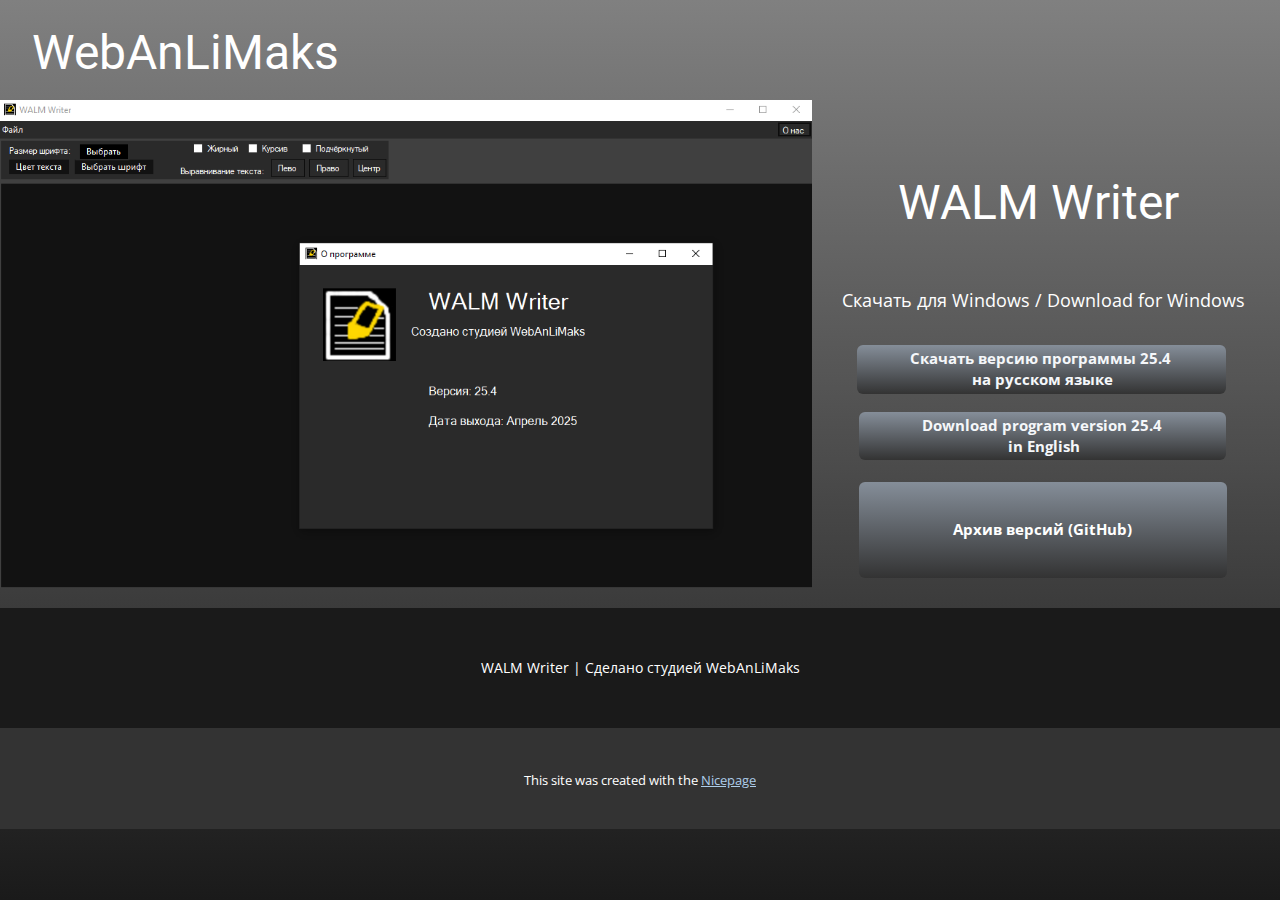
<file: index.html>
<!DOCTYPE html>
<html style="font-size: 16px;" lang="ru"><head>
    <meta name="viewport" content="width=device-width, initial-scale=1.0">
    <meta charset="utf-8">
    <meta name="keywords" content="WALM Writer">
    <meta name="description" content="">
    <title>Главная</title>
    <link rel="stylesheet" href="nicepage.css" media="screen">
<link rel="stylesheet" href="index.css" media="screen">
    <script class="u-script" type="text/javascript" src="jquery.js" defer=""></script>
    <script class="u-script" type="text/javascript" src="nicepage.js" defer=""></script>
    <meta name="generator" content="Nicepage 7.6.4, nicepage.com">
    
    
    
    
    
    <link id="u-theme-google-font" rel="stylesheet" href="https://fonts.googleapis.com/css?family=Roboto:100,100i,300,300i,400,400i,500,500i,700,700i,900,900i|Open+Sans:300,300i,400,400i,500,500i,600,600i,700,700i,800,800i">
    <script type="application/ld+json">{
		"@context": "http://schema.org",
		"@type": "Organization",
		"name": "",
		"logo": "images/default-logo.png"
}</script>
    <meta name="theme-color" content="#478ac9">
    <meta property="og:title" content="Главная">
    <meta property="og:type" content="website">
  <meta data-intl-tel-input-cdn-path="intlTelInput/"></head>
  <body data-home-page="Главная.html" data-home-page-title="Главная" data-path-to-root="./" data-include-products="false" class="u-body u-gradient u-xl-mode" data-lang="ru" style="background-image: linear-gradient(#808080, #1a1a1a);"><header class="u-clearfix u-header u-header" id="header"><div class="u-clearfix u-sheet u-valign-middle-sm u-valign-middle-xs u-sheet-1">
        <a href="#" class="u-image u-logo u-image-1">
          <img src="images/default-logo.png" class="u-logo-image u-logo-image-1">
        </a>
        <h1 class="u-text u-text-white u-text-1">WebAnLiMaks</h1>
      </div></header>
    <section class="u-clearfix u-section-1" id="block-1">
      <img class="u-image u-image-default u-image-1" src="images/2025-03-31_18-59-38.png" alt="" data-image-width="1118" data-image-height="671">
      <h1 class="u-text u-text-white u-text-1">WALM Writer</h1>
      <p class="u-text u-text-default u-text-2">
        <span class="u-text-white">С</span>
        <span class="u-text-white">качать для Windows / Download for Windows</span>
      </p>
      <a href="https://github.com/WLACDeveloper/WALM-Writer/blob/main/WALMWriterRus.exe" class="u-border-none u-btn u-btn-round u-button-style u-gradient u-hover-palette-5-dark-2 u-none u-radius u-text-palette-5-light-3 u-btn-1">Скачать версию программы 25.4<br>&nbsp;на русском языке 
      </a>
      <a href="https://github.com/WLACDeveloper/WALM-Writer/blob/main/WALMWriterEng.exe" class="u-border-none u-btn u-btn-round u-button-style u-gradient u-hover-palette-5-dark-2 u-none u-radius u-text-palette-5-light-3 u-btn-2"> Download program version 25.4<br>&nbsp;in English
      </a>
      <a href="https://github.com/WLACDeveloper/WALM-Writer" class="u-border-none u-btn u-btn-round u-button-style u-gradient u-hover-palette-5-dark-2 u-none u-radius u-text-white u-btn-3">Архив версий (GitHub) </a>
    </section>
    <section class="u-clearfix u-section-2" id="block-3">
      <div class="u-clearfix u-sheet u-sheet-1"></div>
    </section>
    <section class="u-clearfix u-section-3" id="block-2">
      <div class="u-clearfix u-sheet u-sheet-1"></div>
    </section>
    
    
    
    <footer class="u-align-center u-clearfix u-container-align-center u-footer u-grey-90 u-footer" id="footer"><div class="u-clearfix u-sheet u-sheet-1">
        <p class="u-small-text u-text u-text-variant u-text-1">WALM Writer | Сделано студией WebAnLiMaks</p>
      </div></footer>
    <section class="u-backlink u-clearfix u-grey-80">
      <p class="u-text">
        <span>This site was created with the </span>
        <a class="u-link" href="https://nicepage.com/" target="_blank" rel="nofollow">
          <span>Nicepage</span>
        </a>
      </p>
    </section>
  
</body></html>
</file>
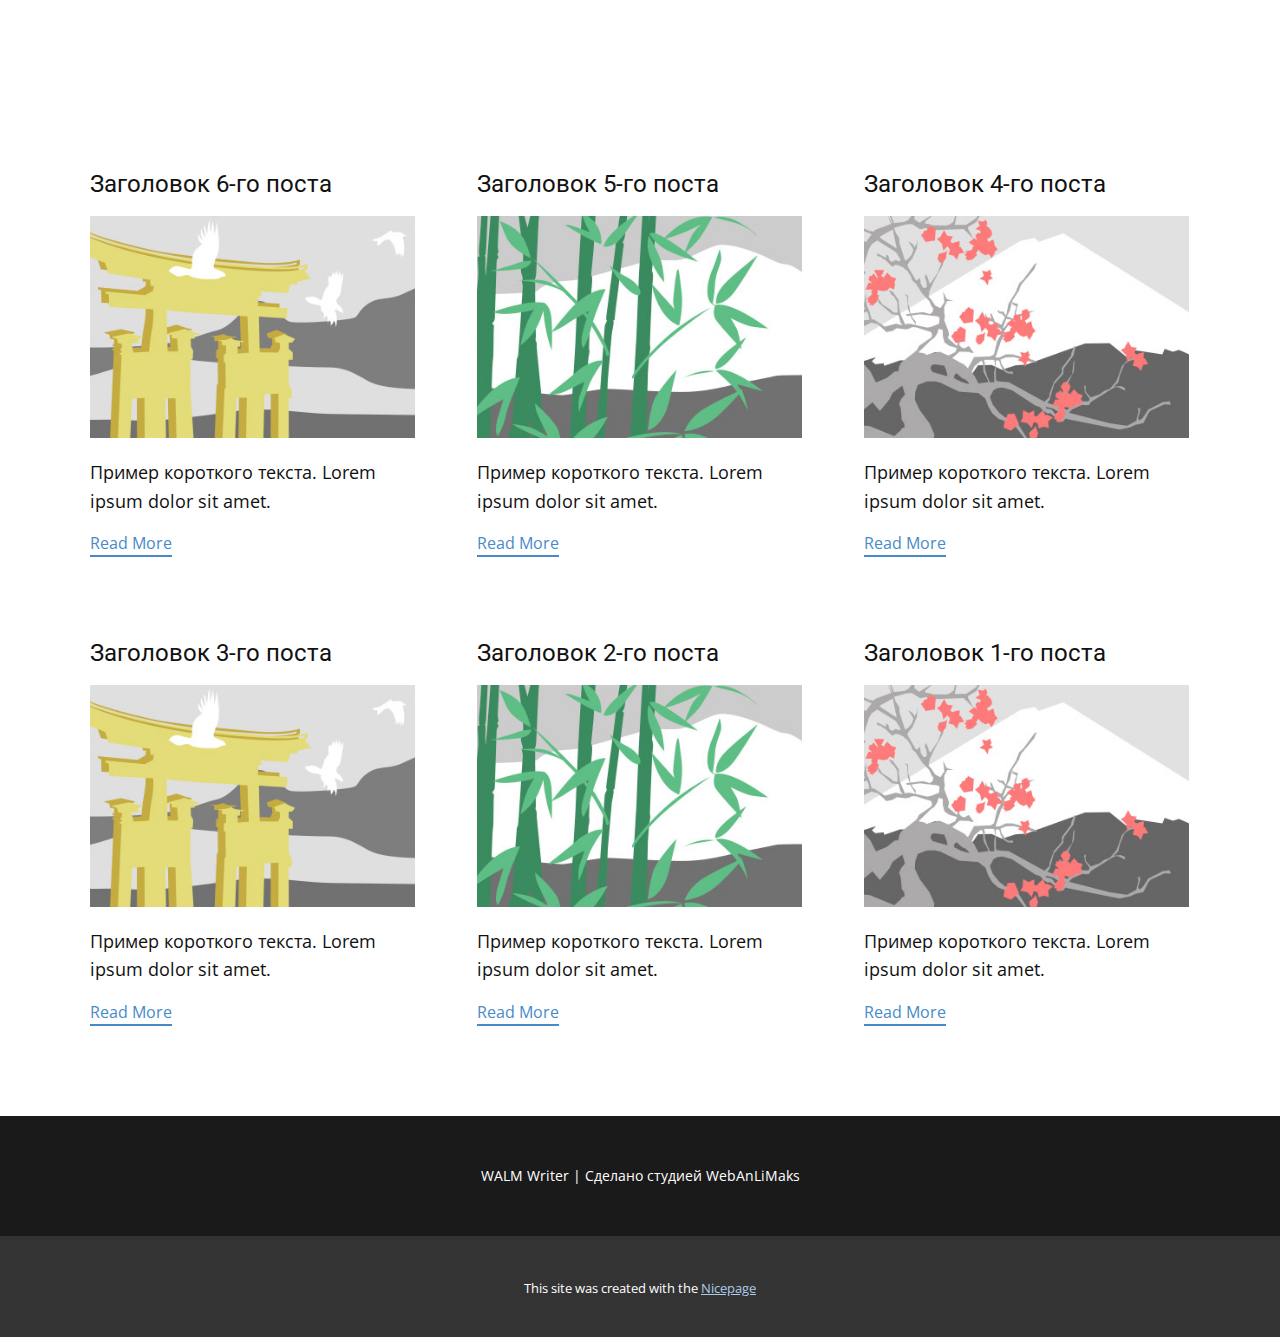
<file: blog/blog.html>
<!DOCTYPE html>
<html style="font-size: 16px;" lang="ru"><head>
    <meta name="viewport" content="width=device-width, initial-scale=1.0">
    <meta charset="utf-8">
    <meta name="keywords" content="WebAnLiMaks">
    <meta name="description" content="">
    <title>Блог</title>
    <link rel="stylesheet" href="../nicepage.css" media="screen">
<link rel="stylesheet" href="../Blog-Template.css" media="screen">
    <script class="u-script" type="text/javascript" src="../jquery.js" defer=""></script>
    <script class="u-script" type="text/javascript" src="../nicepage.js" defer=""></script>
    <meta name="generator" content="Nicepage 7.6.4, nicepage.com">
    
    
    
    <link id="u-theme-google-font" rel="stylesheet" href="https://fonts.googleapis.com/css?family=Roboto:100,100i,300,300i,400,400i,500,500i,700,700i,900,900i|Open+Sans:300,300i,400,400i,500,500i,600,600i,700,700i,800,800i">
    <script type="application/ld+json">{
		"@context": "http://schema.org",
		"@type": "Organization",
		"name": "",
		"logo": "images/default-logo.png"
}</script>
    <meta name="theme-color" content="#478ac9">
  <meta data-intl-tel-input-cdn-path="intlTelInput/"></head>
  <body data-path-to-root="../" data-include-products="false" class="u-body u-xl-mode" data-lang="ru"><header class="u-clearfix u-header u-header" id="header"><div class="u-clearfix u-sheet u-valign-middle-sm u-valign-middle-xs u-sheet-1">
        <a href="#" class="u-image u-logo u-image-1">
          <img src="../images/default-logo.png" class="u-logo-image u-logo-image-1">
        </a>
        <h1 class="u-text u-text-white u-text-1">WebAnLiMaks</h1>
      </div></header>
    <section class="u-clearfix u-section-1" id="block-1">
      <div class="u-clearfix u-sheet u-valign-middle u-sheet-1"><!--blog--><!--blog_options_json--><!--{"type":"Recent","source":"","tags":"","count":""}--><!--/blog_options_json-->
        <div class="u-blog u-expanded-width u-repeater u-repeater-1" data-blog-id="blog-1"><!--blog_post-->
          <div class="u-blog-post u-container-style u-repeater-item u-white u-repeater-item-1">
            <div class="u-container-layout u-similar-container u-valign-top u-container-layout-1"><!--blog_post_header-->
              <h4 class="u-blog-control u-text u-text-1">
                <a class="u-post-header-link" href="../blog/пост-5.html">Заголовок 6-го поста</a>
              </h4><!--/blog_post_header--><!--blog_post_image-->
              <a class="u-post-header-link" href="../blog/пост-5.html"><img alt="" class="u-blog-control u-expanded-width u-image u-image-default u-image-1" src="../images/8ad73f3c.jpeg"></a><!--/blog_post_image--><!--blog_post_content-->
              <div class="u-blog-control u-post-content u-text u-text-2 fr-view">Пример короткого текста. Lorem ipsum dolor sit amet.</div><!--/blog_post_content--><!--blog_post_readmore-->
              <a href="../blog/пост-5.html" class="u-blog-control u-border-2 u-border-palette-1-base u-btn u-btn-rectangle u-button-style u-none u-btn-1"><!--blog_post_readmore_content--><!--options_json--><!--{"content":"Read More","defaultValue":"Читать дальше"}--><!--/options_json-->Read More<!--/blog_post_readmore_content--></a><!--/blog_post_readmore-->
            </div>
          </div><div class="u-blog-post u-container-style u-repeater-item u-video-cover u-white">
            <div class="u-container-layout u-similar-container u-valign-top u-container-layout-2"><!--blog_post_header-->
              <h4 class="u-blog-control u-text u-text-3">
                <a class="u-post-header-link" href="../blog/пост-4.html">Заголовок 5-го поста</a>
              </h4><!--/blog_post_header--><!--blog_post_image-->
              <a class="u-post-header-link" href="../blog/пост-4.html"><img alt="" class="u-blog-control u-expanded-width u-image u-image-default u-image-2" src="../images/68f64b9d.jpeg"></a><!--/blog_post_image--><!--blog_post_content-->
              <div class="u-blog-control u-post-content u-text u-text-4 fr-view">Пример короткого текста. Lorem ipsum dolor sit amet.</div><!--/blog_post_content--><!--blog_post_readmore-->
              <a href="../blog/пост-4.html" class="u-blog-control u-border-2 u-border-palette-1-base u-btn u-btn-rectangle u-button-style u-none u-btn-2"><!--blog_post_readmore_content--><!--options_json--><!--{"content":"Read More","defaultValue":"Читать дальше"}--><!--/options_json-->Read More<!--/blog_post_readmore_content--></a><!--/blog_post_readmore-->
            </div>
          </div><div class="u-blog-post u-container-style u-repeater-item u-video-cover u-white">
            <div class="u-container-layout u-similar-container u-valign-top u-container-layout-3"><!--blog_post_header-->
              <h4 class="u-blog-control u-text u-text-5">
                <a class="u-post-header-link" href="../blog/пост-3.html">Заголовок 4-го поста</a>
              </h4><!--/blog_post_header--><!--blog_post_image-->
              <a class="u-post-header-link" href="../blog/пост-3.html"><img alt="" class="u-blog-control u-expanded-width u-image u-image-default u-image-3" src="../images/0fd3416c.jpeg"></a><!--/blog_post_image--><!--blog_post_content-->
              <div class="u-blog-control u-post-content u-text u-text-6 fr-view">Пример короткого текста. Lorem ipsum dolor sit amet.</div><!--/blog_post_content--><!--blog_post_readmore-->
              <a href="../blog/пост-3.html" class="u-blog-control u-border-2 u-border-palette-1-base u-btn u-btn-rectangle u-button-style u-none u-btn-3"><!--blog_post_readmore_content--><!--options_json--><!--{"content":"Read More","defaultValue":"Читать дальше"}--><!--/options_json-->Read More<!--/blog_post_readmore_content--></a><!--/blog_post_readmore-->
            </div>
          </div><div class="u-blog-post u-container-style u-repeater-item u-white u-repeater-item-1">
            <div class="u-container-layout u-similar-container u-valign-top u-container-layout-1"><!--blog_post_header-->
              <h4 class="u-blog-control u-text u-text-1">
                <a class="u-post-header-link" href="../blog/пост-2.html">Заголовок 3-го поста</a>
              </h4><!--/blog_post_header--><!--blog_post_image-->
              <a class="u-post-header-link" href="../blog/пост-2.html"><img alt="" class="u-blog-control u-expanded-width u-image u-image-default u-image-1" src="../images/8ad73f3c.jpeg"></a><!--/blog_post_image--><!--blog_post_content-->
              <div class="u-blog-control u-post-content u-text u-text-2 fr-view">Пример короткого текста. Lorem ipsum dolor sit amet.</div><!--/blog_post_content--><!--blog_post_readmore-->
              <a href="../blog/пост-2.html" class="u-blog-control u-border-2 u-border-palette-1-base u-btn u-btn-rectangle u-button-style u-none u-btn-1"><!--blog_post_readmore_content--><!--options_json--><!--{"content":"Read More","defaultValue":"Читать дальше"}--><!--/options_json-->Read More<!--/blog_post_readmore_content--></a><!--/blog_post_readmore-->
            </div>
          </div><div class="u-blog-post u-container-style u-repeater-item u-video-cover u-white">
            <div class="u-container-layout u-similar-container u-valign-top u-container-layout-2"><!--blog_post_header-->
              <h4 class="u-blog-control u-text u-text-3">
                <a class="u-post-header-link" href="../blog/пост-1.html">Заголовок 2-го поста</a>
              </h4><!--/blog_post_header--><!--blog_post_image-->
              <a class="u-post-header-link" href="../blog/пост-1.html"><img alt="" class="u-blog-control u-expanded-width u-image u-image-default u-image-2" src="../images/68f64b9d.jpeg"></a><!--/blog_post_image--><!--blog_post_content-->
              <div class="u-blog-control u-post-content u-text u-text-4 fr-view">Пример короткого текста. Lorem ipsum dolor sit amet.</div><!--/blog_post_content--><!--blog_post_readmore-->
              <a href="../blog/пост-1.html" class="u-blog-control u-border-2 u-border-palette-1-base u-btn u-btn-rectangle u-button-style u-none u-btn-2"><!--blog_post_readmore_content--><!--options_json--><!--{"content":"Read More","defaultValue":"Читать дальше"}--><!--/options_json-->Read More<!--/blog_post_readmore_content--></a><!--/blog_post_readmore-->
            </div>
          </div><div class="u-blog-post u-container-style u-repeater-item u-video-cover u-white">
            <div class="u-container-layout u-similar-container u-valign-top u-container-layout-3"><!--blog_post_header-->
              <h4 class="u-blog-control u-text u-text-5">
                <a class="u-post-header-link" href="../blog/пост.html">Заголовок 1-го поста</a>
              </h4><!--/blog_post_header--><!--blog_post_image-->
              <a class="u-post-header-link" href="../blog/пост.html"><img alt="" class="u-blog-control u-expanded-width u-image u-image-default u-image-3" src="../images/0fd3416c.jpeg"></a><!--/blog_post_image--><!--blog_post_content-->
              <div class="u-blog-control u-post-content u-text u-text-6 fr-view">Пример короткого текста. Lorem ipsum dolor sit amet.</div><!--/blog_post_content--><!--blog_post_readmore-->
              <a href="../blog/пост.html" class="u-blog-control u-border-2 u-border-palette-1-base u-btn u-btn-rectangle u-button-style u-none u-btn-3"><!--blog_post_readmore_content--><!--options_json--><!--{"content":"Read More","defaultValue":"Читать дальше"}--><!--/options_json-->Read More<!--/blog_post_readmore_content--></a><!--/blog_post_readmore-->
            </div>
          </div><!--/blog_post--><!--blog_post-->
          <!--/blog_post--><!--blog_post-->
          <!--/blog_post-->
        </div><!--/blog-->
      </div>
    </section>
    
    
    
    <footer class="u-align-center u-clearfix u-container-align-center u-footer u-grey-90 u-footer" id="footer"><div class="u-clearfix u-sheet u-sheet-1">
        <p class="u-small-text u-text u-text-variant u-text-1">WALM Writer | Сделано студией WebAnLiMaks</p>
      </div></footer>
    <section class="u-backlink u-clearfix u-grey-80">
      <p class="u-text">
        <span>This site was created with the </span>
        <a class="u-link" href="https://nicepage.com/" target="_blank" rel="nofollow">
          <span>Nicepage</span>
        </a>
      </p>
    </section>
  
</body></html>
</file>
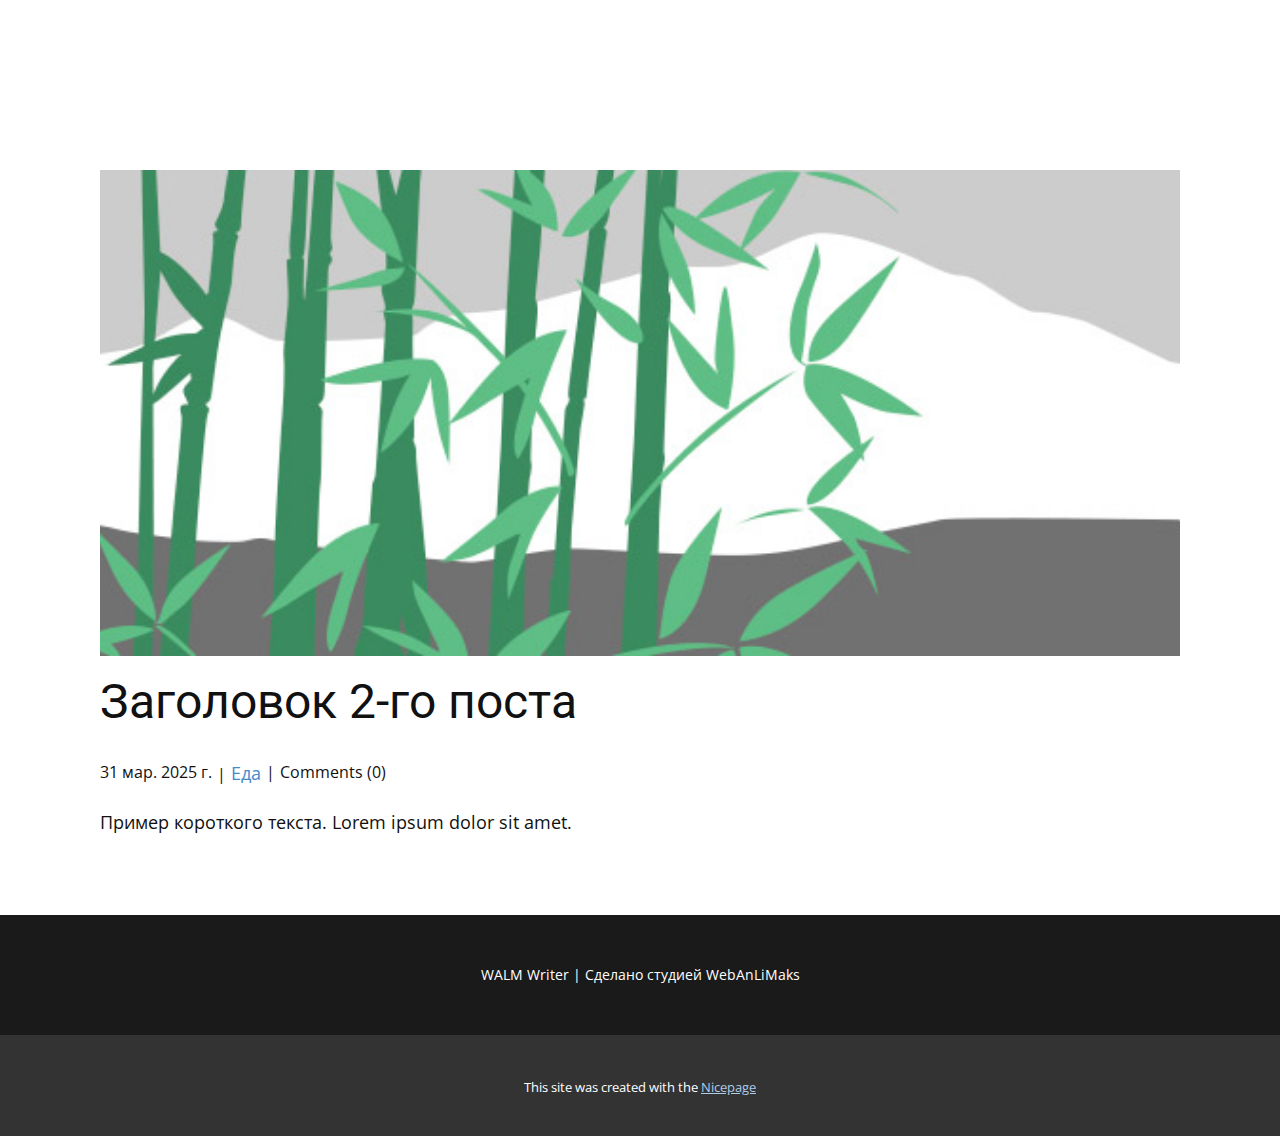
<file: blog/пост-1.html>
<!DOCTYPE html>
<html style="font-size: 16px;" lang="ru"><head>
    <meta name="viewport" content="width=device-width, initial-scale=1.0">
    <meta charset="utf-8">
    <meta name="keywords" content="Заголовок 1-го поста">
    <meta name="description" content="">
    <title>Заголовок 2-го поста</title>
    <link rel="stylesheet" href="../nicepage.css" media="screen">
<link rel="stylesheet" href="../Post-Template.css" media="screen">
    <script class="u-script" type="text/javascript" src="../jquery.js" defer=""></script>
    <script class="u-script" type="text/javascript" src="../nicepage.js" defer=""></script>
    <meta name="generator" content="Nicepage 7.6.4, nicepage.com">
    
    
    
    <link id="u-theme-google-font" rel="stylesheet" href="https://fonts.googleapis.com/css?family=Roboto:100,100i,300,300i,400,400i,500,500i,700,700i,900,900i|Open+Sans:300,300i,400,400i,500,500i,600,600i,700,700i,800,800i">
    <script type="application/ld+json">{
		"@context": "http://schema.org",
		"@type": "Organization",
		"name": "",
		"logo": "images/default-logo.png"
}</script>
    <meta name="theme-color" content="#478ac9">
  <meta data-intl-tel-input-cdn-path="intlTelInput/"></head>
  <body data-path-to-root="./" data-include-products="false" class="u-body u-xl-mode" data-lang="ru"><header class="u-clearfix u-header u-header" id="header"><div class="u-clearfix u-sheet u-valign-middle-sm u-valign-middle-xs u-sheet-1">
        <a href="#" class="u-image u-logo u-image-1">
          <img src="../images/default-logo.png" class="u-logo-image u-logo-image-1">
        </a>
        <h1 class="u-text u-text-white u-text-1">WebAnLiMaks</h1>
      </div></header>
    <section class="u-align-center u-clearfix u-section-1" id="block-1">
      <div class="u-clearfix u-sheet u-valign-middle-md u-valign-middle-sm u-valign-middle-xs u-sheet-1"><!--post_details--><!--post_details_options_json--><!--{"source":""}--><!--/post_details_options_json--><!--blog_post-->
        <div class="u-container-style u-expanded-width u-post-details u-post-details-1">
          <div class="u-container-layout u-valign-middle u-container-layout-1"><!--blog_post_image-->
            <img alt="" class="u-blog-control u-expanded-width u-image u-image-default u-image-1" src="../images/68f64b9d.jpeg"><!--/blog_post_image--><!--blog_post_header-->
            <h2 class="u-blog-control u-text u-text-1">Заголовок 2-го поста</h2><!--/blog_post_header--><!--blog_post_metadata-->
            <div class="u-blog-control u-metadata u-metadata-1"><!--blog_post_metadata_date-->
              <span class="u-meta-date u-meta-icon">31 мар. 2025 г.</span><!--/blog_post_metadata_date--><!--blog_post_metadata_category-->
              <span class="u-meta-category u-meta-icon"><a href="../blog/blog.html#/blog-1///1">Еда</a></span><!--/blog_post_metadata_category--><!--blog_post_metadata_comments-->
              <span class="u-meta-comments u-meta-icon"><!--blog_post_metadata_comments_content-->Comments (0)<!--/blog_post_metadata_comments_content--></span><!--/blog_post_metadata_comments-->
            </div><!--/blog_post_metadata--><!--blog_post_content-->
            <div class="u-align-justify u-blog-control u-post-content u-text u-text-2 fr-view">
  <p>Пример короткого текста. Lorem ipsum dolor sit amet.</p>
  </div><!--/blog_post_content-->
          </div>
        </div><!--/blog_post--><!--/post_details-->
      </div>
    </section>
    
    
    
    <footer class="u-align-center u-clearfix u-container-align-center u-footer u-grey-90 u-footer" id="footer"><div class="u-clearfix u-sheet u-sheet-1">
        <p class="u-small-text u-text u-text-variant u-text-1">WALM Writer | Сделано студией WebAnLiMaks</p>
      </div></footer>
    <section class="u-backlink u-clearfix u-grey-80">
      <p class="u-text">
        <span>This site was created with the </span>
        <a class="u-link" href="https://nicepage.com/" target="_blank" rel="nofollow">
          <span>Nicepage</span>
        </a>
      </p>
    </section>
  
</body></html>
</file>
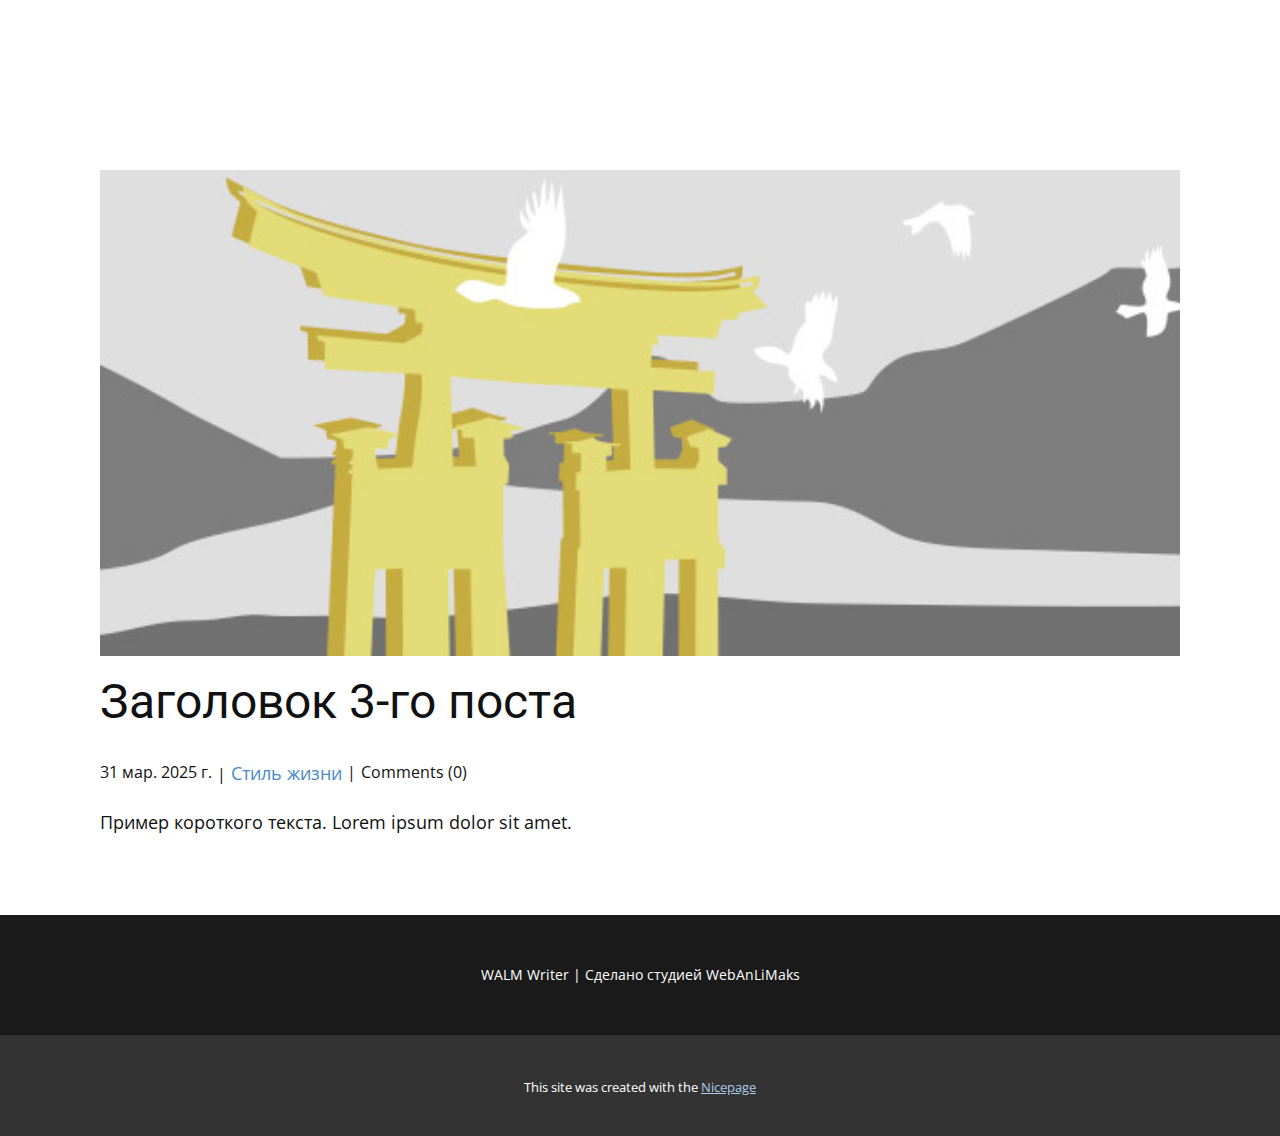
<file: blog/пост-2.html>
<!DOCTYPE html>
<html style="font-size: 16px;" lang="ru"><head>
    <meta name="viewport" content="width=device-width, initial-scale=1.0">
    <meta charset="utf-8">
    <meta name="keywords" content="Заголовок 1-го поста">
    <meta name="description" content="">
    <title>Заголовок 3-го поста</title>
    <link rel="stylesheet" href="../nicepage.css" media="screen">
<link rel="stylesheet" href="../Post-Template.css" media="screen">
    <script class="u-script" type="text/javascript" src="../jquery.js" defer=""></script>
    <script class="u-script" type="text/javascript" src="../nicepage.js" defer=""></script>
    <meta name="generator" content="Nicepage 7.6.4, nicepage.com">
    
    
    
    <link id="u-theme-google-font" rel="stylesheet" href="https://fonts.googleapis.com/css?family=Roboto:100,100i,300,300i,400,400i,500,500i,700,700i,900,900i|Open+Sans:300,300i,400,400i,500,500i,600,600i,700,700i,800,800i">
    <script type="application/ld+json">{
		"@context": "http://schema.org",
		"@type": "Organization",
		"name": "",
		"logo": "images/default-logo.png"
}</script>
    <meta name="theme-color" content="#478ac9">
  <meta data-intl-tel-input-cdn-path="intlTelInput/"></head>
  <body data-path-to-root="./" data-include-products="false" class="u-body u-xl-mode" data-lang="ru"><header class="u-clearfix u-header u-header" id="header"><div class="u-clearfix u-sheet u-valign-middle-sm u-valign-middle-xs u-sheet-1">
        <a href="#" class="u-image u-logo u-image-1">
          <img src="../images/default-logo.png" class="u-logo-image u-logo-image-1">
        </a>
        <h1 class="u-text u-text-white u-text-1">WebAnLiMaks</h1>
      </div></header>
    <section class="u-align-center u-clearfix u-section-1" id="block-1">
      <div class="u-clearfix u-sheet u-valign-middle-md u-valign-middle-sm u-valign-middle-xs u-sheet-1"><!--post_details--><!--post_details_options_json--><!--{"source":""}--><!--/post_details_options_json--><!--blog_post-->
        <div class="u-container-style u-expanded-width u-post-details u-post-details-1">
          <div class="u-container-layout u-valign-middle u-container-layout-1"><!--blog_post_image-->
            <img alt="" class="u-blog-control u-expanded-width u-image u-image-default u-image-1" src="../images/8ad73f3c.jpeg"><!--/blog_post_image--><!--blog_post_header-->
            <h2 class="u-blog-control u-text u-text-1">Заголовок 3-го поста</h2><!--/blog_post_header--><!--blog_post_metadata-->
            <div class="u-blog-control u-metadata u-metadata-1"><!--blog_post_metadata_date-->
              <span class="u-meta-date u-meta-icon">31 мар. 2025 г.</span><!--/blog_post_metadata_date--><!--blog_post_metadata_category-->
              <span class="u-meta-category u-meta-icon"><a href="../blog/blog.html#/blog-1///3">Стиль жизни</a></span><!--/blog_post_metadata_category--><!--blog_post_metadata_comments-->
              <span class="u-meta-comments u-meta-icon"><!--blog_post_metadata_comments_content-->Comments (0)<!--/blog_post_metadata_comments_content--></span><!--/blog_post_metadata_comments-->
            </div><!--/blog_post_metadata--><!--blog_post_content-->
            <div class="u-align-justify u-blog-control u-post-content u-text u-text-2 fr-view">
  <p>Пример короткого текста. Lorem ipsum dolor sit amet.</p>
  </div><!--/blog_post_content-->
          </div>
        </div><!--/blog_post--><!--/post_details-->
      </div>
    </section>
    
    
    
    <footer class="u-align-center u-clearfix u-container-align-center u-footer u-grey-90 u-footer" id="footer"><div class="u-clearfix u-sheet u-sheet-1">
        <p class="u-small-text u-text u-text-variant u-text-1">WALM Writer | Сделано студией WebAnLiMaks</p>
      </div></footer>
    <section class="u-backlink u-clearfix u-grey-80">
      <p class="u-text">
        <span>This site was created with the </span>
        <a class="u-link" href="https://nicepage.com/" target="_blank" rel="nofollow">
          <span>Nicepage</span>
        </a>
      </p>
    </section>
  
</body></html>
</file>
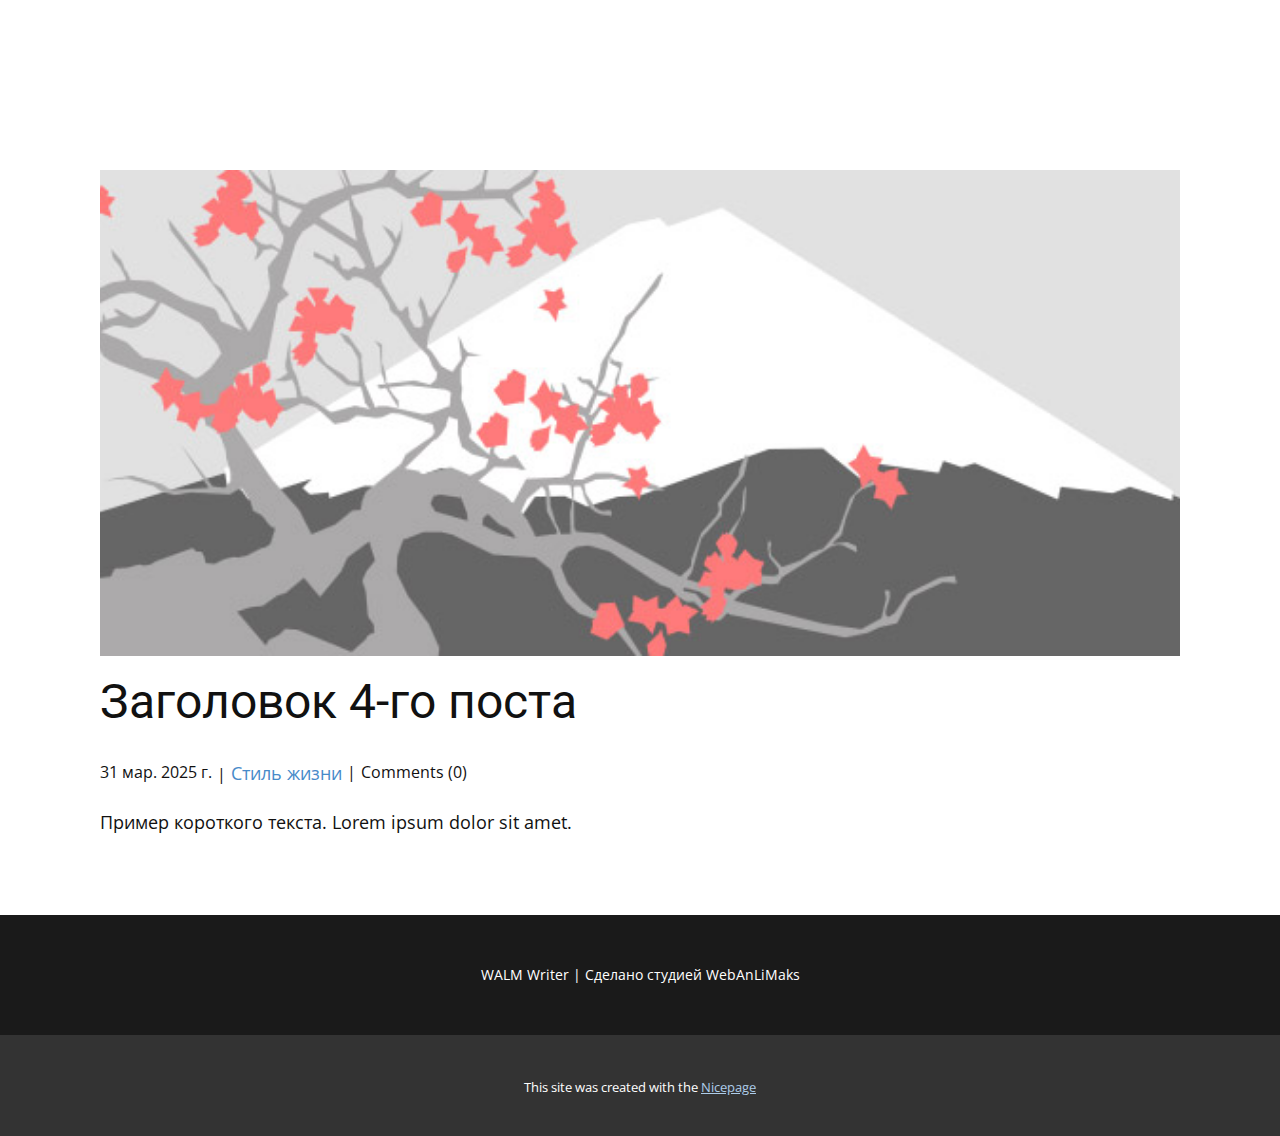
<file: blog/пост-3.html>
<!DOCTYPE html>
<html style="font-size: 16px;" lang="ru"><head>
    <meta name="viewport" content="width=device-width, initial-scale=1.0">
    <meta charset="utf-8">
    <meta name="keywords" content="Заголовок 1-го поста">
    <meta name="description" content="">
    <title>Заголовок 4-го поста</title>
    <link rel="stylesheet" href="../nicepage.css" media="screen">
<link rel="stylesheet" href="../Post-Template.css" media="screen">
    <script class="u-script" type="text/javascript" src="../jquery.js" defer=""></script>
    <script class="u-script" type="text/javascript" src="../nicepage.js" defer=""></script>
    <meta name="generator" content="Nicepage 7.6.4, nicepage.com">
    
    
    
    <link id="u-theme-google-font" rel="stylesheet" href="https://fonts.googleapis.com/css?family=Roboto:100,100i,300,300i,400,400i,500,500i,700,700i,900,900i|Open+Sans:300,300i,400,400i,500,500i,600,600i,700,700i,800,800i">
    <script type="application/ld+json">{
		"@context": "http://schema.org",
		"@type": "Organization",
		"name": "",
		"logo": "images/default-logo.png"
}</script>
    <meta name="theme-color" content="#478ac9">
  <meta data-intl-tel-input-cdn-path="intlTelInput/"></head>
  <body data-path-to-root="./" data-include-products="false" class="u-body u-xl-mode" data-lang="ru"><header class="u-clearfix u-header u-header" id="header"><div class="u-clearfix u-sheet u-valign-middle-sm u-valign-middle-xs u-sheet-1">
        <a href="#" class="u-image u-logo u-image-1">
          <img src="../images/default-logo.png" class="u-logo-image u-logo-image-1">
        </a>
        <h1 class="u-text u-text-white u-text-1">WebAnLiMaks</h1>
      </div></header>
    <section class="u-align-center u-clearfix u-section-1" id="block-1">
      <div class="u-clearfix u-sheet u-valign-middle-md u-valign-middle-sm u-valign-middle-xs u-sheet-1"><!--post_details--><!--post_details_options_json--><!--{"source":""}--><!--/post_details_options_json--><!--blog_post-->
        <div class="u-container-style u-expanded-width u-post-details u-post-details-1">
          <div class="u-container-layout u-valign-middle u-container-layout-1"><!--blog_post_image-->
            <img alt="" class="u-blog-control u-expanded-width u-image u-image-default u-image-1" src="../images/0fd3416c.jpeg"><!--/blog_post_image--><!--blog_post_header-->
            <h2 class="u-blog-control u-text u-text-1">Заголовок 4-го поста</h2><!--/blog_post_header--><!--blog_post_metadata-->
            <div class="u-blog-control u-metadata u-metadata-1"><!--blog_post_metadata_date-->
              <span class="u-meta-date u-meta-icon">31 мар. 2025 г.</span><!--/blog_post_metadata_date--><!--blog_post_metadata_category-->
              <span class="u-meta-category u-meta-icon"><a href="../blog/blog.html#/blog-1///3">Стиль жизни</a></span><!--/blog_post_metadata_category--><!--blog_post_metadata_comments-->
              <span class="u-meta-comments u-meta-icon"><!--blog_post_metadata_comments_content-->Comments (0)<!--/blog_post_metadata_comments_content--></span><!--/blog_post_metadata_comments-->
            </div><!--/blog_post_metadata--><!--blog_post_content-->
            <div class="u-align-justify u-blog-control u-post-content u-text u-text-2 fr-view">
  <p>Пример короткого текста. Lorem ipsum dolor sit amet.</p>
  </div><!--/blog_post_content-->
          </div>
        </div><!--/blog_post--><!--/post_details-->
      </div>
    </section>
    
    
    
    <footer class="u-align-center u-clearfix u-container-align-center u-footer u-grey-90 u-footer" id="footer"><div class="u-clearfix u-sheet u-sheet-1">
        <p class="u-small-text u-text u-text-variant u-text-1">WALM Writer | Сделано студией WebAnLiMaks</p>
      </div></footer>
    <section class="u-backlink u-clearfix u-grey-80">
      <p class="u-text">
        <span>This site was created with the </span>
        <a class="u-link" href="https://nicepage.com/" target="_blank" rel="nofollow">
          <span>Nicepage</span>
        </a>
      </p>
    </section>
  
</body></html>
</file>
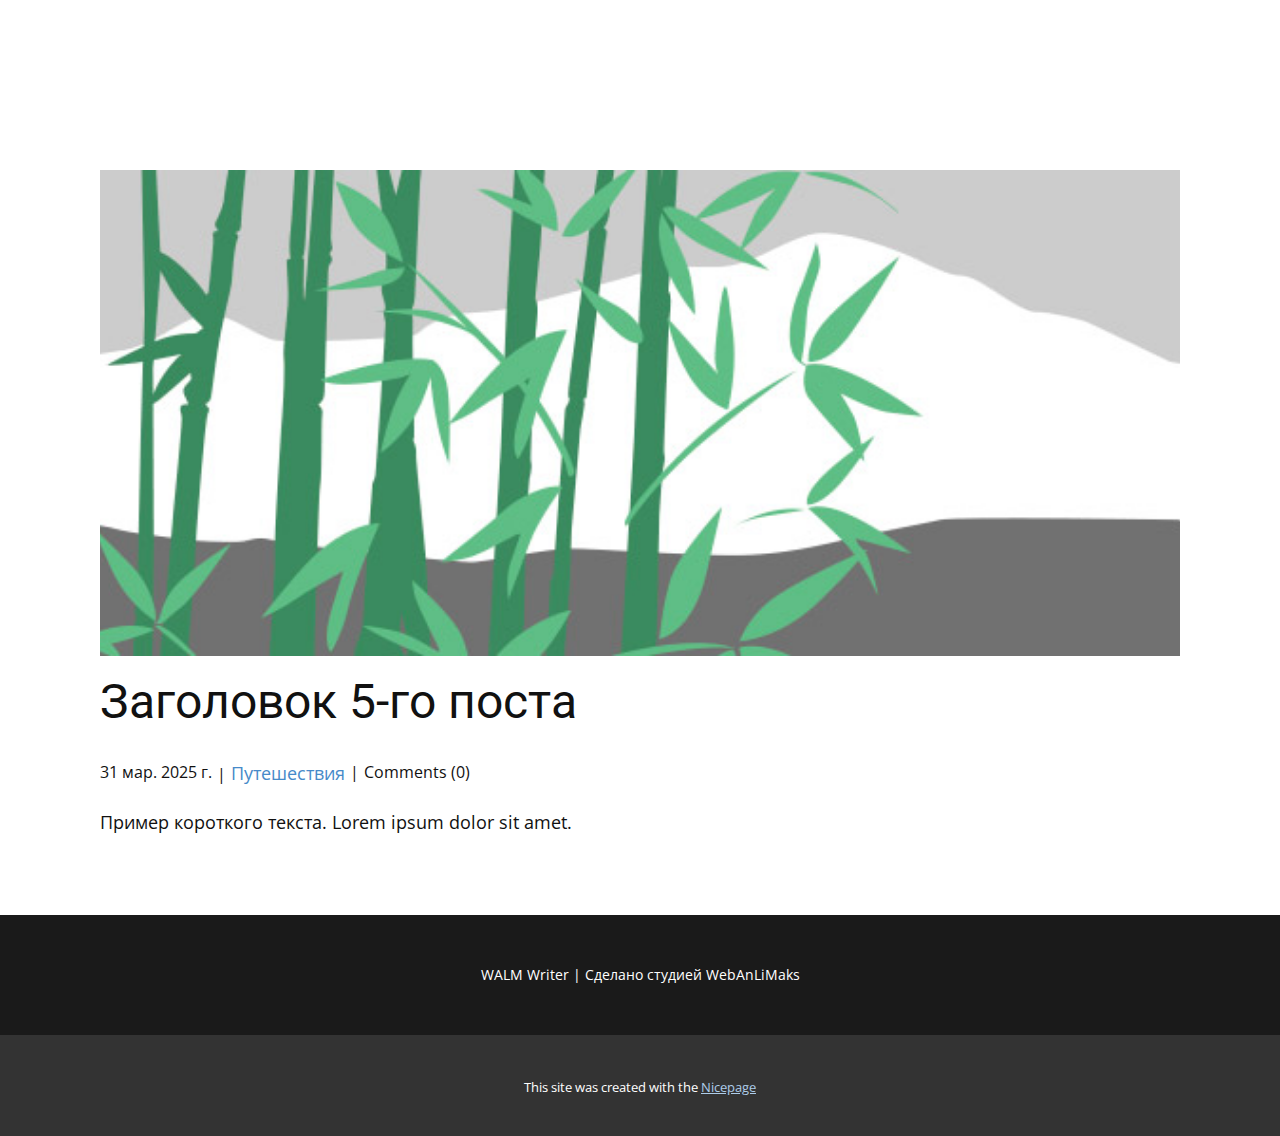
<file: blog/пост-4.html>
<!DOCTYPE html>
<html style="font-size: 16px;" lang="ru"><head>
    <meta name="viewport" content="width=device-width, initial-scale=1.0">
    <meta charset="utf-8">
    <meta name="keywords" content="Заголовок 1-го поста">
    <meta name="description" content="">
    <title>Заголовок 5-го поста</title>
    <link rel="stylesheet" href="../nicepage.css" media="screen">
<link rel="stylesheet" href="../Post-Template.css" media="screen">
    <script class="u-script" type="text/javascript" src="../jquery.js" defer=""></script>
    <script class="u-script" type="text/javascript" src="../nicepage.js" defer=""></script>
    <meta name="generator" content="Nicepage 7.6.4, nicepage.com">
    
    
    
    <link id="u-theme-google-font" rel="stylesheet" href="https://fonts.googleapis.com/css?family=Roboto:100,100i,300,300i,400,400i,500,500i,700,700i,900,900i|Open+Sans:300,300i,400,400i,500,500i,600,600i,700,700i,800,800i">
    <script type="application/ld+json">{
		"@context": "http://schema.org",
		"@type": "Organization",
		"name": "",
		"logo": "images/default-logo.png"
}</script>
    <meta name="theme-color" content="#478ac9">
  <meta data-intl-tel-input-cdn-path="intlTelInput/"></head>
  <body data-path-to-root="./" data-include-products="false" class="u-body u-xl-mode" data-lang="ru"><header class="u-clearfix u-header u-header" id="header"><div class="u-clearfix u-sheet u-valign-middle-sm u-valign-middle-xs u-sheet-1">
        <a href="#" class="u-image u-logo u-image-1">
          <img src="../images/default-logo.png" class="u-logo-image u-logo-image-1">
        </a>
        <h1 class="u-text u-text-white u-text-1">WebAnLiMaks</h1>
      </div></header>
    <section class="u-align-center u-clearfix u-section-1" id="block-1">
      <div class="u-clearfix u-sheet u-valign-middle-md u-valign-middle-sm u-valign-middle-xs u-sheet-1"><!--post_details--><!--post_details_options_json--><!--{"source":""}--><!--/post_details_options_json--><!--blog_post-->
        <div class="u-container-style u-expanded-width u-post-details u-post-details-1">
          <div class="u-container-layout u-valign-middle u-container-layout-1"><!--blog_post_image-->
            <img alt="" class="u-blog-control u-expanded-width u-image u-image-default u-image-1" src="../images/68f64b9d.jpeg"><!--/blog_post_image--><!--blog_post_header-->
            <h2 class="u-blog-control u-text u-text-1">Заголовок 5-го поста</h2><!--/blog_post_header--><!--blog_post_metadata-->
            <div class="u-blog-control u-metadata u-metadata-1"><!--blog_post_metadata_date-->
              <span class="u-meta-date u-meta-icon">31 мар. 2025 г.</span><!--/blog_post_metadata_date--><!--blog_post_metadata_category-->
              <span class="u-meta-category u-meta-icon"><a href="../blog/blog.html#/blog-1///2">Путешествия</a></span><!--/blog_post_metadata_category--><!--blog_post_metadata_comments-->
              <span class="u-meta-comments u-meta-icon"><!--blog_post_metadata_comments_content-->Comments (0)<!--/blog_post_metadata_comments_content--></span><!--/blog_post_metadata_comments-->
            </div><!--/blog_post_metadata--><!--blog_post_content-->
            <div class="u-align-justify u-blog-control u-post-content u-text u-text-2 fr-view">
  <p>Пример короткого текста. Lorem ipsum dolor sit amet.</p>
  </div><!--/blog_post_content-->
          </div>
        </div><!--/blog_post--><!--/post_details-->
      </div>
    </section>
    
    
    
    <footer class="u-align-center u-clearfix u-container-align-center u-footer u-grey-90 u-footer" id="footer"><div class="u-clearfix u-sheet u-sheet-1">
        <p class="u-small-text u-text u-text-variant u-text-1">WALM Writer | Сделано студией WebAnLiMaks</p>
      </div></footer>
    <section class="u-backlink u-clearfix u-grey-80">
      <p class="u-text">
        <span>This site was created with the </span>
        <a class="u-link" href="https://nicepage.com/" target="_blank" rel="nofollow">
          <span>Nicepage</span>
        </a>
      </p>
    </section>
  
</body></html>
</file>
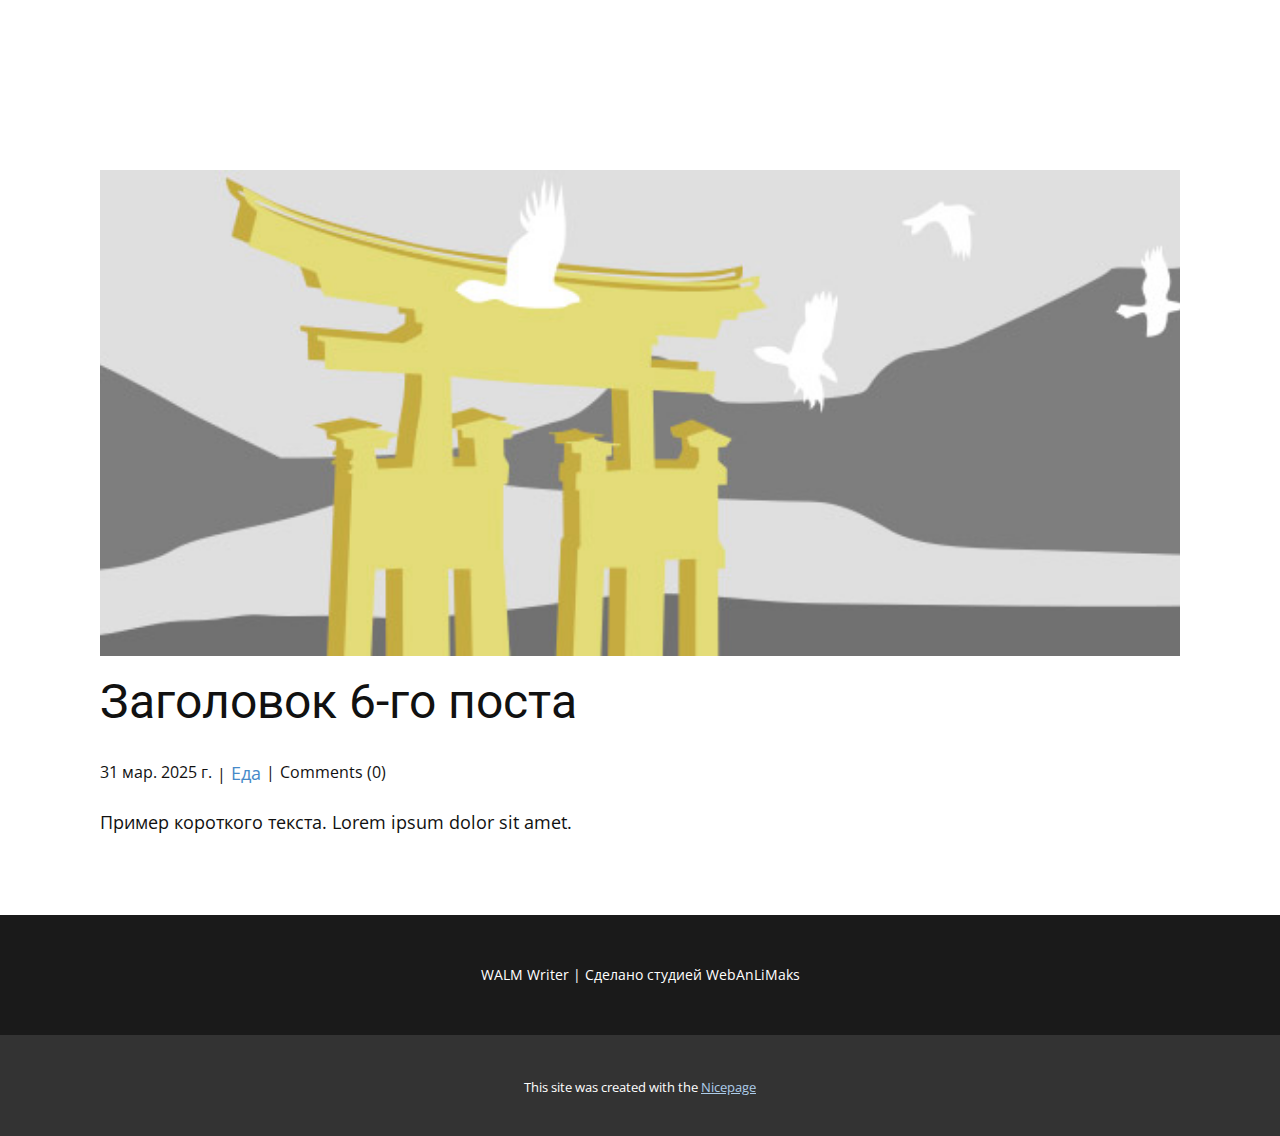
<file: blog/пост-5.html>
<!DOCTYPE html>
<html style="font-size: 16px;" lang="ru"><head>
    <meta name="viewport" content="width=device-width, initial-scale=1.0">
    <meta charset="utf-8">
    <meta name="keywords" content="Заголовок 1-го поста">
    <meta name="description" content="">
    <title>Заголовок 6-го поста</title>
    <link rel="stylesheet" href="../nicepage.css" media="screen">
<link rel="stylesheet" href="../Post-Template.css" media="screen">
    <script class="u-script" type="text/javascript" src="../jquery.js" defer=""></script>
    <script class="u-script" type="text/javascript" src="../nicepage.js" defer=""></script>
    <meta name="generator" content="Nicepage 7.6.4, nicepage.com">
    
    
    
    <link id="u-theme-google-font" rel="stylesheet" href="https://fonts.googleapis.com/css?family=Roboto:100,100i,300,300i,400,400i,500,500i,700,700i,900,900i|Open+Sans:300,300i,400,400i,500,500i,600,600i,700,700i,800,800i">
    <script type="application/ld+json">{
		"@context": "http://schema.org",
		"@type": "Organization",
		"name": "",
		"logo": "images/default-logo.png"
}</script>
    <meta name="theme-color" content="#478ac9">
  <meta data-intl-tel-input-cdn-path="intlTelInput/"></head>
  <body data-path-to-root="./" data-include-products="false" class="u-body u-xl-mode" data-lang="ru"><header class="u-clearfix u-header u-header" id="header"><div class="u-clearfix u-sheet u-valign-middle-sm u-valign-middle-xs u-sheet-1">
        <a href="#" class="u-image u-logo u-image-1">
          <img src="../images/default-logo.png" class="u-logo-image u-logo-image-1">
        </a>
        <h1 class="u-text u-text-white u-text-1">WebAnLiMaks</h1>
      </div></header>
    <section class="u-align-center u-clearfix u-section-1" id="block-1">
      <div class="u-clearfix u-sheet u-valign-middle-md u-valign-middle-sm u-valign-middle-xs u-sheet-1"><!--post_details--><!--post_details_options_json--><!--{"source":""}--><!--/post_details_options_json--><!--blog_post-->
        <div class="u-container-style u-expanded-width u-post-details u-post-details-1">
          <div class="u-container-layout u-valign-middle u-container-layout-1"><!--blog_post_image-->
            <img alt="" class="u-blog-control u-expanded-width u-image u-image-default u-image-1" src="../images/8ad73f3c.jpeg"><!--/blog_post_image--><!--blog_post_header-->
            <h2 class="u-blog-control u-text u-text-1">Заголовок 6-го поста</h2><!--/blog_post_header--><!--blog_post_metadata-->
            <div class="u-blog-control u-metadata u-metadata-1"><!--blog_post_metadata_date-->
              <span class="u-meta-date u-meta-icon">31 мар. 2025 г.</span><!--/blog_post_metadata_date--><!--blog_post_metadata_category-->
              <span class="u-meta-category u-meta-icon"><a href="../blog/blog.html#/blog-1///1">Еда</a></span><!--/blog_post_metadata_category--><!--blog_post_metadata_comments-->
              <span class="u-meta-comments u-meta-icon"><!--blog_post_metadata_comments_content-->Comments (0)<!--/blog_post_metadata_comments_content--></span><!--/blog_post_metadata_comments-->
            </div><!--/blog_post_metadata--><!--blog_post_content-->
            <div class="u-align-justify u-blog-control u-post-content u-text u-text-2 fr-view">
  <p>Пример короткого текста. Lorem ipsum dolor sit amet.</p>
  </div><!--/blog_post_content-->
          </div>
        </div><!--/blog_post--><!--/post_details-->
      </div>
    </section>
    
    
    
    <footer class="u-align-center u-clearfix u-container-align-center u-footer u-grey-90 u-footer" id="footer"><div class="u-clearfix u-sheet u-sheet-1">
        <p class="u-small-text u-text u-text-variant u-text-1">WALM Writer | Сделано студией WebAnLiMaks</p>
      </div></footer>
    <section class="u-backlink u-clearfix u-grey-80">
      <p class="u-text">
        <span>This site was created with the </span>
        <a class="u-link" href="https://nicepage.com/" target="_blank" rel="nofollow">
          <span>Nicepage</span>
        </a>
      </p>
    </section>
  
</body></html>
</file>
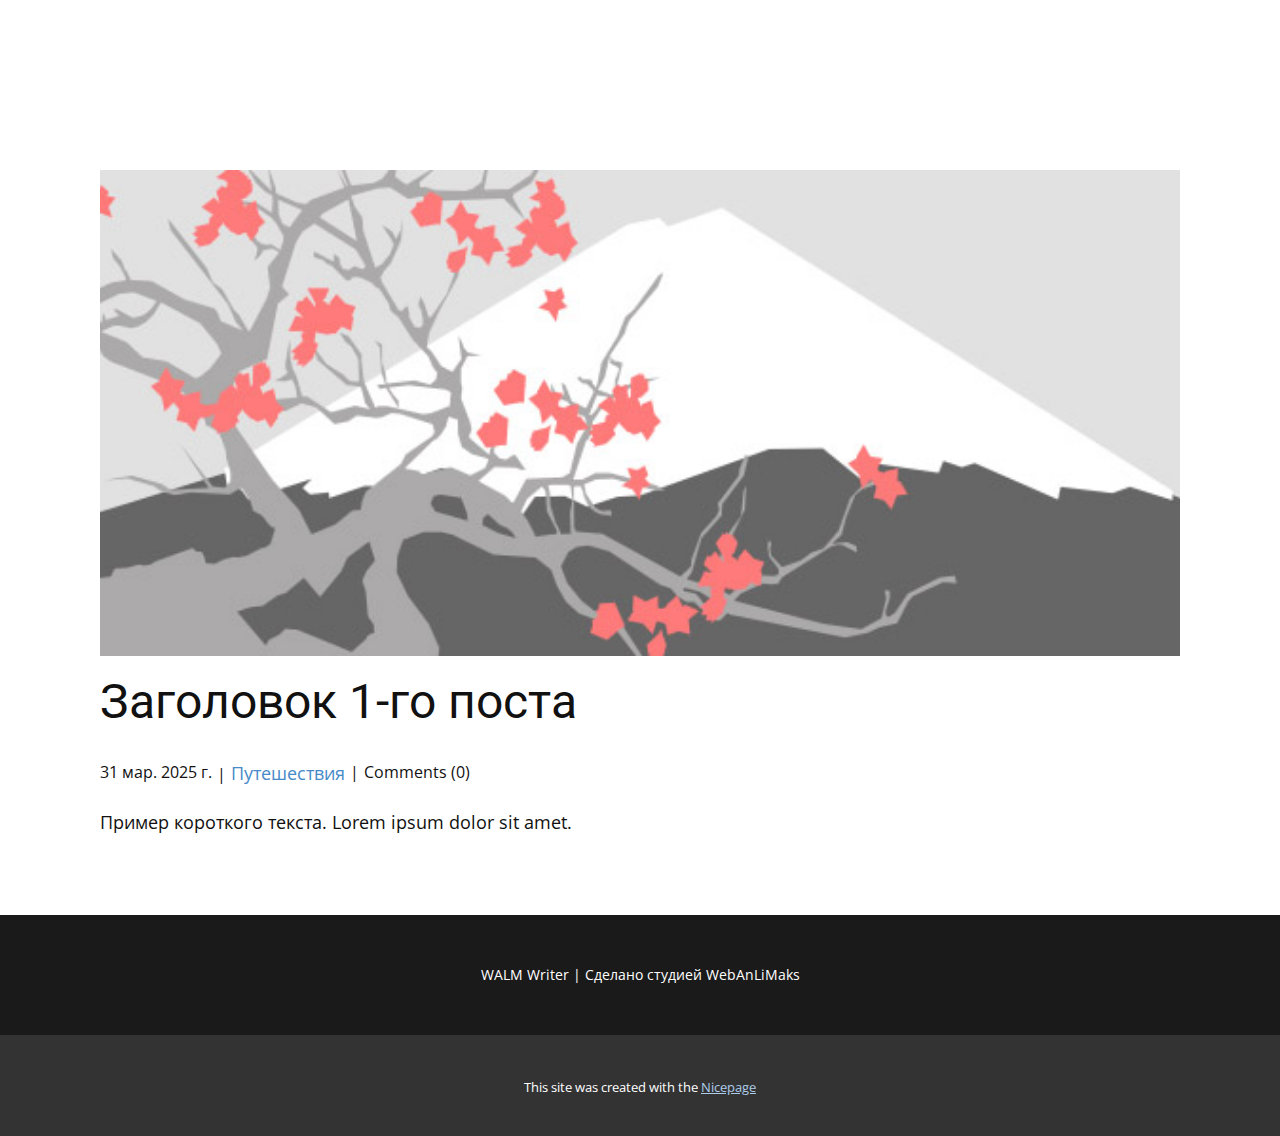
<file: blog/пост.html>
<!DOCTYPE html>
<html style="font-size: 16px;" lang="ru"><head>
    <meta name="viewport" content="width=device-width, initial-scale=1.0">
    <meta charset="utf-8">
    <meta name="keywords" content="Заголовок 1-го поста">
    <meta name="description" content="">
    <title>Заголовок 1-го поста</title>
    <link rel="stylesheet" href="../nicepage.css" media="screen">
<link rel="stylesheet" href="../Post-Template.css" media="screen">
    <script class="u-script" type="text/javascript" src="../jquery.js" defer=""></script>
    <script class="u-script" type="text/javascript" src="../nicepage.js" defer=""></script>
    <meta name="generator" content="Nicepage 7.6.4, nicepage.com">
    
    
    
    <link id="u-theme-google-font" rel="stylesheet" href="https://fonts.googleapis.com/css?family=Roboto:100,100i,300,300i,400,400i,500,500i,700,700i,900,900i|Open+Sans:300,300i,400,400i,500,500i,600,600i,700,700i,800,800i">
    <script type="application/ld+json">{
		"@context": "http://schema.org",
		"@type": "Organization",
		"name": "",
		"logo": "images/default-logo.png"
}</script>
    <meta name="theme-color" content="#478ac9">
  <meta data-intl-tel-input-cdn-path="intlTelInput/"></head>
  <body data-path-to-root="./" data-include-products="false" class="u-body u-xl-mode" data-lang="ru"><header class="u-clearfix u-header u-header" id="header"><div class="u-clearfix u-sheet u-valign-middle-sm u-valign-middle-xs u-sheet-1">
        <a href="#" class="u-image u-logo u-image-1">
          <img src="../images/default-logo.png" class="u-logo-image u-logo-image-1">
        </a>
        <h1 class="u-text u-text-white u-text-1">WebAnLiMaks</h1>
      </div></header>
    <section class="u-align-center u-clearfix u-section-1" id="block-1">
      <div class="u-clearfix u-sheet u-valign-middle-md u-valign-middle-sm u-valign-middle-xs u-sheet-1"><!--post_details--><!--post_details_options_json--><!--{"source":""}--><!--/post_details_options_json--><!--blog_post-->
        <div class="u-container-style u-expanded-width u-post-details u-post-details-1">
          <div class="u-container-layout u-valign-middle u-container-layout-1"><!--blog_post_image-->
            <img alt="" class="u-blog-control u-expanded-width u-image u-image-default u-image-1" src="../images/0fd3416c.jpeg"><!--/blog_post_image--><!--blog_post_header-->
            <h2 class="u-blog-control u-text u-text-1">Заголовок 1-го поста</h2><!--/blog_post_header--><!--blog_post_metadata-->
            <div class="u-blog-control u-metadata u-metadata-1"><!--blog_post_metadata_date-->
              <span class="u-meta-date u-meta-icon">31 мар. 2025 г.</span><!--/blog_post_metadata_date--><!--blog_post_metadata_category-->
              <span class="u-meta-category u-meta-icon"><a href="../blog/blog.html#/blog-1///2">Путешествия</a></span><!--/blog_post_metadata_category--><!--blog_post_metadata_comments-->
              <span class="u-meta-comments u-meta-icon"><!--blog_post_metadata_comments_content-->Comments (0)<!--/blog_post_metadata_comments_content--></span><!--/blog_post_metadata_comments-->
            </div><!--/blog_post_metadata--><!--blog_post_content-->
            <div class="u-align-justify u-blog-control u-post-content u-text u-text-2 fr-view">
  <p>Пример короткого текста. Lorem ipsum dolor sit amet.</p>
  </div><!--/blog_post_content-->
          </div>
        </div><!--/blog_post--><!--/post_details-->
      </div>
    </section>
    
    
    
    <footer class="u-align-center u-clearfix u-container-align-center u-footer u-grey-90 u-footer" id="footer"><div class="u-clearfix u-sheet u-sheet-1">
        <p class="u-small-text u-text u-text-variant u-text-1">WALM Writer | Сделано студией WebAnLiMaks</p>
      </div></footer>
    <section class="u-backlink u-clearfix u-grey-80">
      <p class="u-text">
        <span>This site was created with the </span>
        <a class="u-link" href="https://nicepage.com/" target="_blank" rel="nofollow">
          <span>Nicepage</span>
        </a>
      </p>
    </section>
  
</body></html>
</file>
